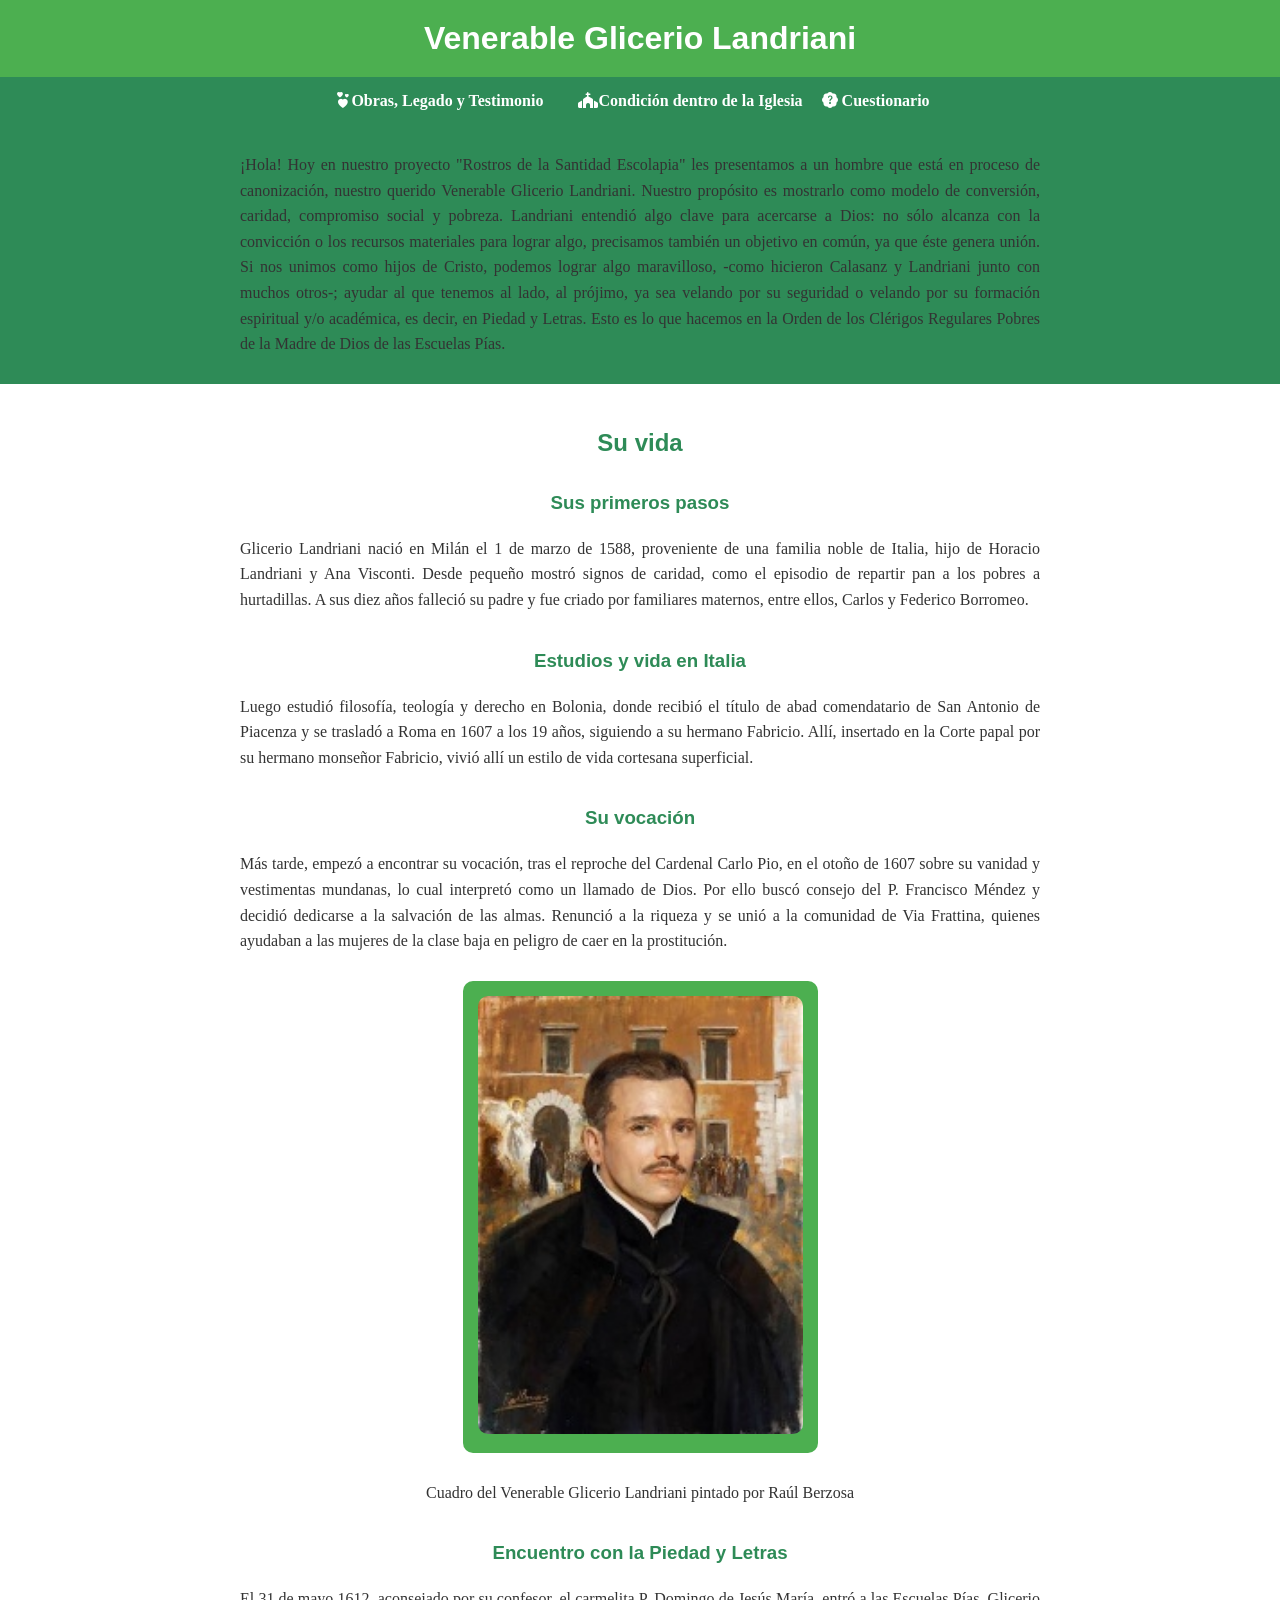
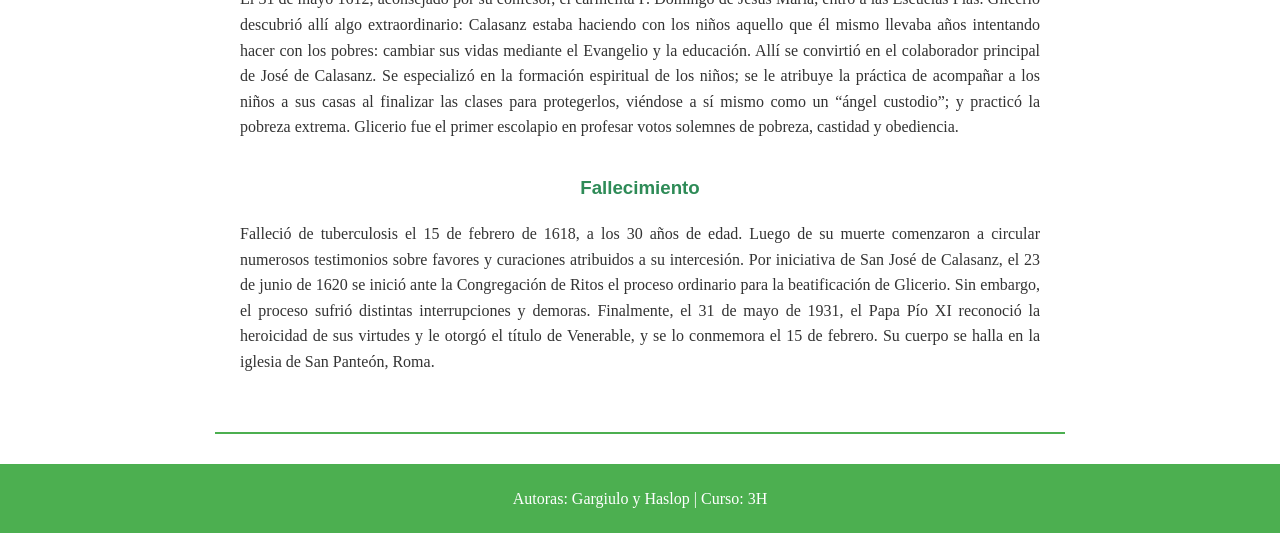
<file: index.html>
<!DOCTYPE html>
<html lang="en">
<head>
    <meta charset="UTF-8">
    <meta name="viewport" content="width=device-width, initial-scale=1.0">
    <link rel="stylesheet" href="https://cdn.jsdelivr.net/npm/bootstrap-icons@1.13.1/font/bootstrap-icons.min.css">
    <link rel="stylesheet" href="https://cdnjs.cloudflare.com/ajax/libs/font-awesome/6.5.1/css/all.min.css">
    <link rel="stylesheet" href="./CSS/estilos.css">
    
    <title>Venerable Glicerio Landriani</title>
</head>
<body>
    <header>
    <h1> Venerable Glicerio Landriani</h1>
    </header>
    <nav> 
        <ul> 
            <li><a href="./pages/obras.html"><i class="bi bi-hearts"></i></i>Obras, Legado y Testimonio</a> 
            <li><a href="./pages/condicion.html"><i class="fa-solid fa-church"></i></i>Condición dentro de la Iglesia</a>
            <a href="./pages/cuestionario.html">
            <i class="bi bi-patch-question-fill"></i> Cuestionario
    </a>
        </ul>
        </nav>
    <nav>
    <p> ¡Hola! Hoy en nuestro proyecto "Rostros de la Santidad Escolapia"
        les presentamos a un hombre que está en proceso de canonización, nuestro
        querido Venerable Glicerio Landriani. Nuestro propósito es mostrarlo como modelo de conversión, caridad, compromiso social y pobreza. Landriani entendió algo clave para acercarse a Dios: no sólo alcanza con la convicción o los recursos materiales para lograr algo, precisamos también un objetivo en común, ya que éste genera unión. Si nos unimos como hijos de Cristo, podemos lograr algo maravilloso, -como hicieron Calasanz y Landriani junto con muchos otros-; ayudar al que tenemos al lado, al prójimo, ya sea velando por su seguridad o velando por su formación espiritual y/o académica, es decir, en Piedad y Letras. Esto es lo que hacemos en la Orden de los Clérigos Regulares Pobres de la Madre de Dios de las Escuelas Pías.
    </p>
    </nav> 
    <main>
    <h2> Su vida </h2>
    <h3> Sus primeros pasos</h3>
    <p> Glicerio Landriani nació en Milán el 1 de marzo de 1588, proveniente de una familia noble de Italia, hijo de Horacio Landriani y Ana Visconti. Desde pequeño mostró signos de caridad, como el episodio de repartir pan a los pobres a hurtadillas. A sus diez años falleció su padre y fue criado por familiares maternos, entre ellos, Carlos y Federico Borromeo. </p>
    <h3> Estudios y vida en Italia </h3>
    <p> Luego estudió filosofía, teología y derecho en Bolonia, donde recibió el título de abad comendatario de San Antonio de Piacenza y se trasladó a Roma en 1607 a los 19 años, siguiendo a su hermano Fabricio. Allí, insertado en la Corte papal por su hermano monseñor Fabricio, vivió allí un estilo de vida cortesana superficial.
      </p>
      <h3> Su vocación </h3>
      <p> Más tarde, empezó a encontrar su vocación, tras el reproche del Cardenal Carlo Pio, en el otoño de 1607 sobre su vanidad y vestimentas mundanas, lo cual interpretó como un llamado de Dios. Por ello buscó consejo del P. Francisco Méndez y decidió dedicarse a la salvación de las almas. Renunció a la riqueza y se unió a la comunidad de Via Frattina, quienes ayudaban a las mujeres de la clase baja en peligro de caer en la prostitución. </p>
       <section>  <img src="./img/cuadro.jpg" alt="Venerable Glicerio Landriani"> </section>
       <p> Cuadro del Venerable Glicerio Landriani pintado por Raúl Berzosa </p>
      
      <h3> Encuentro con la Piedad y Letras </h3>
      <p> El 31 de mayo 1612, aconsejado por su confesor, el carmelita P. Domingo de Jesús María, entró a las Escuelas Pías. Glicerio descubrió allí algo extraordinario: Calasanz estaba haciendo con los niños aquello que él mismo llevaba años intentando hacer con los pobres: cambiar sus vidas mediante el Evangelio y la educación. Allí se convirtió en el colaborador principal de José de Calasanz. Se especializó en la formación espiritual de los niños; se le atribuye la práctica de acompañar a los niños a sus casas al finalizar las clases para protegerlos, viéndose a sí mismo como un “ángel custodio”; y practicó la pobreza extrema. Glicerio fue el primer escolapio en profesar votos solemnes de pobreza, castidad y obediencia. </p>
      <h3> Fallecimiento </h3>
     <p> Falleció de tuberculosis el 15 de febrero de 1618, a los 30 años de edad. Luego de su muerte comenzaron a circular numerosos testimonios sobre favores y curaciones atribuidos a su intercesión. Por iniciativa de San José de Calasanz, el 23 de junio de 1620 se inició ante la Congregación de Ritos el proceso ordinario para la beatificación de Glicerio. Sin embargo, el proceso sufrió distintas interrupciones y demoras. Finalmente, el 31 de mayo de 1931, el Papa Pío XI reconoció la heroicidad de sus virtudes y le otorgó el título de Venerable, y se lo conmemora el 15 de febrero. Su cuerpo se halla en la iglesia de San Panteón, Roma. </p>    
    </main>
    <hr>
    <footer> 
        <p>Autoras: Gargiulo y Haslop | Curso: 3H</p>
    </footer>
</body>
</html>
</file>
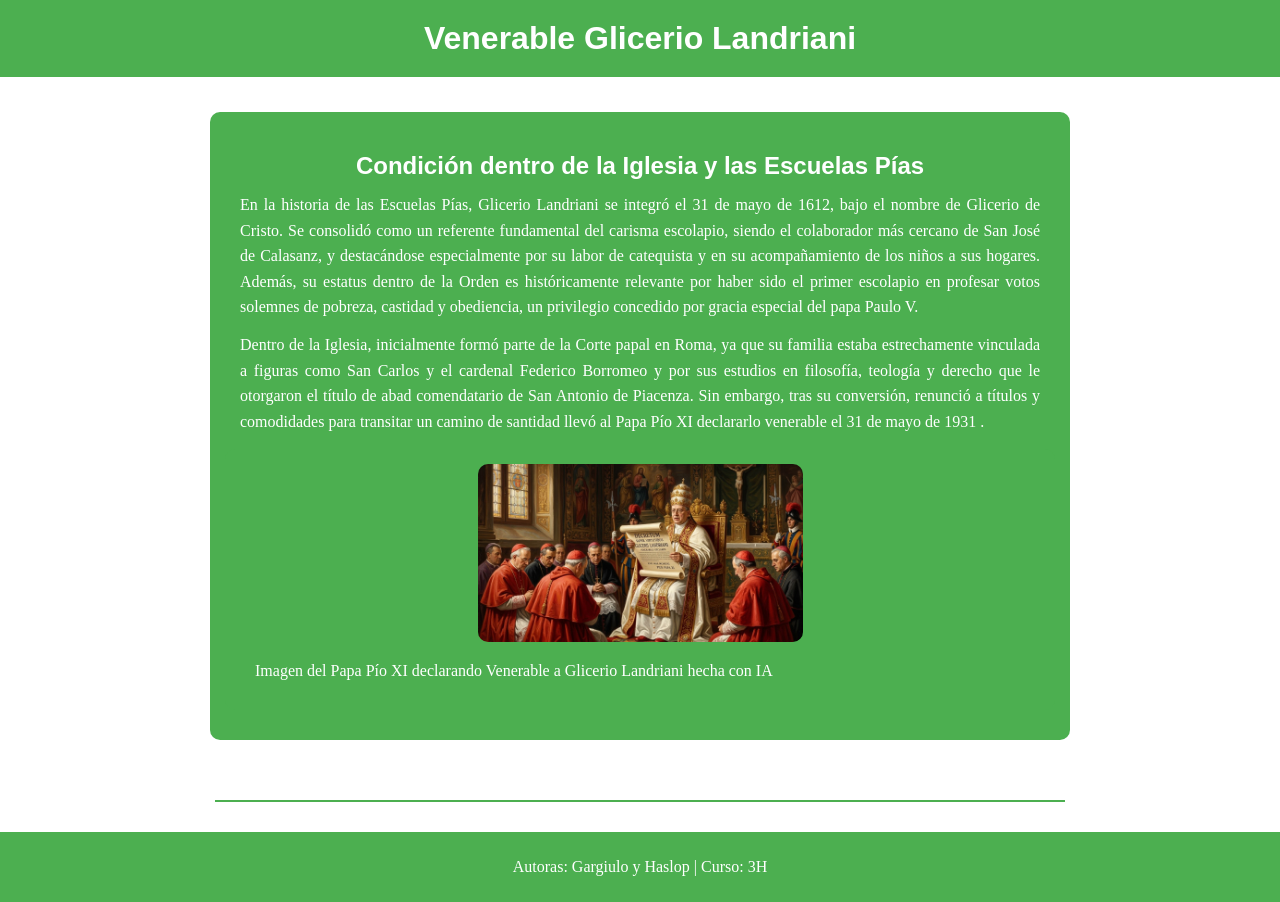
<file: pages/condicion.html>
<!DOCTYPE html>
<html lang="en">
<head>
    <meta charset="UTF-8">
    <meta name="viewport" content="width=device-width, initial-scale=1.0">
    <link rel="stylesheet" href="../CSS/estilos.css">
    <link rel="stylesheet" href="https://cdn.jsdelivr.net/npm/bootstrap-icons@1.13.1/font/bootstrap-icons.css">
    <link rel="stylesheet" href="https://cdnjs.cloudflare.com/ajax/libs/font-awesome/6.5.1/css/all.min.css">
    <title>Venerable Glicerio Landriani - Condición dentro de la Iglesia</title>
</head>
 <header>
        <h1>Venerable Glicerio Landriani</h1>
</header>
<body>
    <main>
        <section>
            <h2>Condición dentro de la Iglesia y las Escuelas Pías</h2>
    <p> En la historia de las Escuelas Pías, Glicerio Landriani se integró el 31 de mayo de 1612, bajo el nombre de Glicerio de Cristo. Se consolidó como un referente fundamental del carisma escolapio, siendo el colaborador más cercano de San José de Calasanz, y destacándose especialmente por su labor de catequista y en su acompañamiento de los niños a sus hogares. Además, su estatus dentro de la Orden es históricamente relevante por haber sido el primer escolapio en profesar votos solemnes de pobreza, castidad y obediencia, un privilegio concedido por gracia especial del papa Paulo V.  </p>
    <p>Dentro de la Iglesia, inicialmente formó parte de la Corte papal en Roma, ya que su familia estaba estrechamente vinculada a figuras como San Carlos y el cardenal Federico Borromeo y por sus estudios en filosofía, teología y derecho que le otorgaron el título de abad comendatario de San Antonio de Piacenza. Sin embargo, tras su conversión, renunció a títulos y comodidades para transitar un camino de santidad llevó al Papa Pío XI declararlo venerable el 31 de mayo de 1931 .
    </p>
        <section> <img src="../img/beatificacion.jpg">
            <p> Imagen del Papa Pío XI declarando Venerable a Glicerio Landriani hecha con IA </p>
        </section>
    </main>
    <hr>
        <footer> 
            <p>Autoras: Gargiulo y Haslop | Curso: 3H</p>
        </footer>
</body>
</html>
</file>
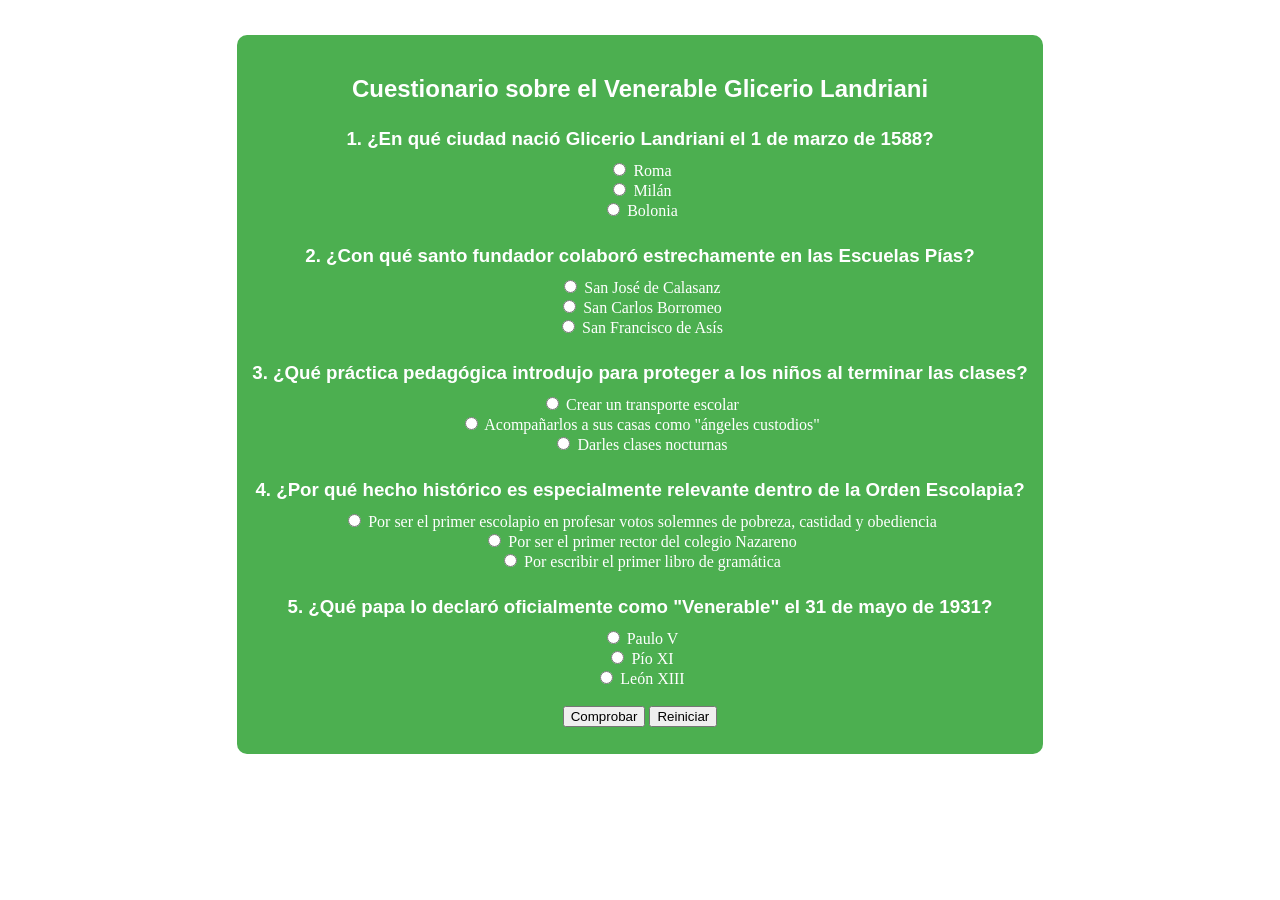
<file: pages/cuestionario.html>
<!DOCTYPE html>
<html lang="en">
<head>
    <meta charset="UTF-8">
    <meta name="viewport" content="width=device-width, initial-scale=1.0">
    <link rel="stylesheet" href="../CSS/estilos.css">
    <title>Cuestionario</title>
</head>
<body>
    <main>
    <section class="trivia-glicerio">
    <h2>Cuestionario sobre el Venerable Glicerio Landriani</h2>

        <h3>1. ¿En qué ciudad nació Glicerio Landriani el 1 de marzo de 1588?</h3>
            <input type="radio" name="p1" value="a"> Roma<br>
            <input type="radio" name="p1" value="b"> Milán<br>
            <input type="radio" name="p1" value="c"> Bolonia<br>

        <h3>2. ¿Con qué santo fundador colaboró estrechamente en las Escuelas Pías?</h3>
            <input type="radio" name="p2" value="a"> San José de Calasanz<br>
            <input type="radio" name="p2" value="b"> San Carlos Borromeo<br>
            <input type="radio" name="p2" value="c"> San Francisco de Asís<br>

        <h3>3. ¿Qué práctica pedagógica introdujo para proteger a los niños al terminar las clases?</h3>
            <input type="radio" name="p3" value="a"> Crear un transporte escolar<br>
            <input type="radio" name="p3" value="b"> Acompañarlos a sus casas como "ángeles custodios"<br>
            <input type="radio" name="p3" value="c"> Darles clases nocturnas<br>

        <h3>4. ¿Por qué hecho histórico es especialmente relevante dentro de la Orden Escolapia?</h3>
            <input type="radio" name="p4" value="a"> Por ser el primer escolapio en profesar votos solemnes de pobreza, castidad y obediencia<br>
            <input type="radio" name="p4" value="b"> Por ser el primer rector del colegio Nazareno<br>
            <input type="radio" name="p4" value="c"> Por escribir el primer libro de gramática<br>

        <h3>5. ¿Qué papa lo declaró oficialmente como "Venerable" el 31 de mayo de 1931?</h3>
            <input type="radio" name="p5" value="a"> Paulo V<br>
            <input type="radio" name="p5" value="b"> Pío XI<br>
            <input type="radio" name="p5" value="c"> León XIII<br>

        <br>
    <button id="comprobar" type="button">Comprobar</button>
    <button id="reiniciar" type="button">Reiniciar</button>

    <p id="resultado"></p>
    </section>
    <script src="../JS/script.js"></script>
    </main>   
</body>
</html>
</file>
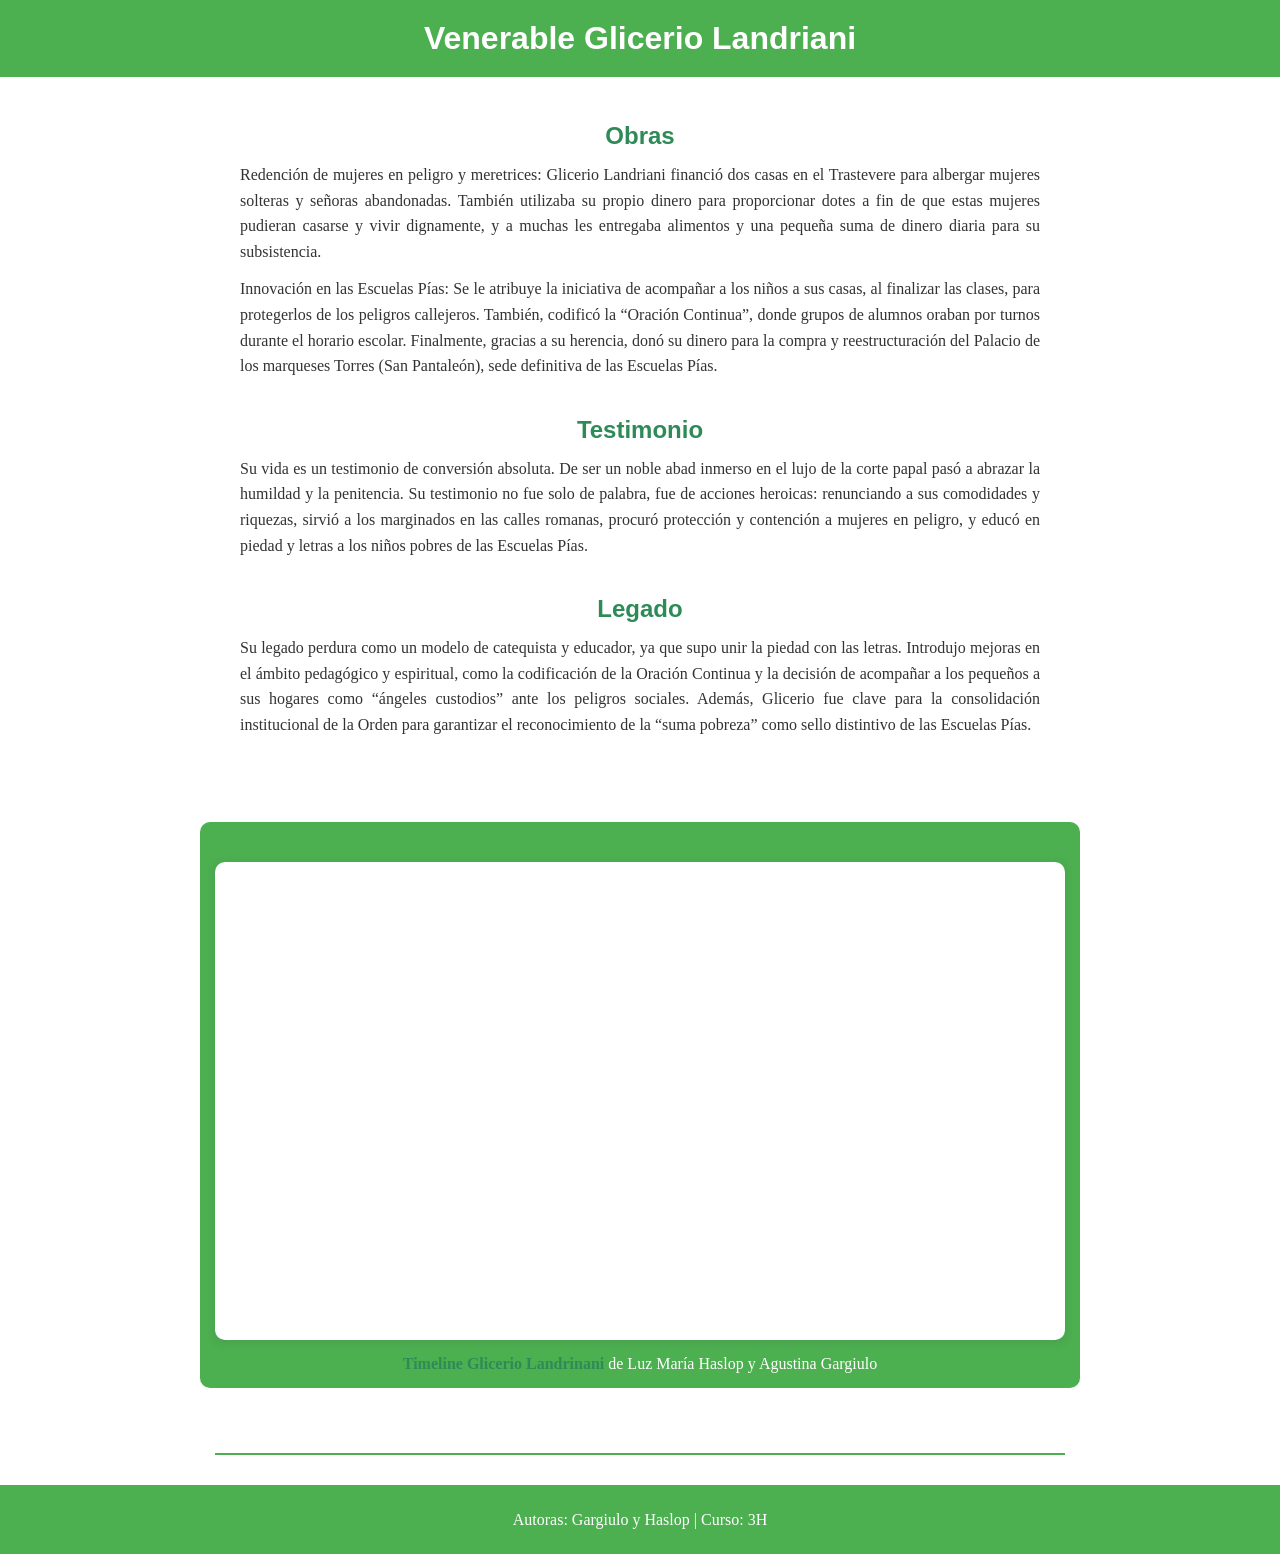
<file: pages/obras.html>
<!DOCTYPE html>
<html lang="en">
<head>
    <meta charset="UTF-8">
    <meta name="viewport" content="width=device-width, initial-scale=1.0">
    <link rel="stylesheet" href="../CSS/estilos.css">
     <link rel="stylesheet" href="https://cdn.jsdelivr.net/npm/bootstrap-icons@1.13.1/font/bootstrap-icons.min.css">
     <link rel="stylesheet" href="https://cdnjs.cloudflare.com/ajax/libs/font-awesome/6.5.1/css/all.min.css">
    <title>Venerable Glicerio Landriani - Obras, Testimonio y Legado</title>
</head>
<header>
        <h1>Venerable Glicerio Landriani</h1>
</header>
<body>
    <main>
        <article>
             <h2> Obras </h2>
                <p> Redención de mujeres en peligro y meretrices: Glicerio Landriani financió dos casas en el Trastevere para albergar mujeres solteras y señoras abandonadas. También utilizaba su propio dinero para proporcionar dotes a fin de que estas mujeres pudieran casarse y vivir dignamente, y a muchas les entregaba alimentos y una pequeña suma de dinero diaria para su subsistencia.    
                </p>
                <p>Innovación en las Escuelas Pías: Se le atribuye la iniciativa de acompañar a los niños a sus casas, al finalizar las clases, para protegerlos de los peligros callejeros. También, codificó la “Oración Continua”, donde grupos de alumnos oraban por turnos durante el horario escolar. Finalmente, gracias a su herencia, donó su dinero para la compra y reestructuración del Palacio de los marqueses Torres (San Pantaleón), sede definitiva de las Escuelas Pías. </p>
        </article>
        <article>
            <h2> Testimonio </h2> 
                <p>Su vida es un testimonio de conversión absoluta. De ser un noble abad inmerso en el lujo de la corte papal pasó a abrazar la humildad y la penitencia. Su testimonio no fue solo de palabra, fue de acciones heroicas: renunciando a sus comodidades y riquezas, sirvió a los marginados en las calles romanas, procuró protección y contención a mujeres en peligro, y educó en piedad y letras a los niños pobres de las Escuelas Pías.</p>
        </article>
        <article>
            <h2> Legado </h2> 
                <p>Su legado perdura como un modelo de catequista y educador, ya que supo unir la piedad con las letras. Introdujo mejoras en el ámbito pedagógico y espiritual, como la codificación de la Oración Continua y la decisión de acompañar a los pequeños a sus hogares como “ángeles custodios” ante los peligros sociales. Además, Glicerio fue clave para la consolidación institucional de la Orden para garantizar el reconocimiento de la “suma pobreza” como sello distintivo de las Escuelas Pías.</p>
        </article>
    <hr>
        <section class="cuadro-canva">
            <div style="position: relative; width: 100%; height: 0; padding-top: 56.2500%;
 padding-bottom: 0; box-shadow: 0 2px 8px 0 rgba(63,69,81,0.16); margin-top: 1.6em; margin-bottom: 0.9em; overflow: hidden;
 border-radius: 8px; will-change: transform;">
            <iframe loading="lazy" style="position: absolute; width: 100%; height: 100%; top: 0; left: 0; border: none; padding: 0;margin: 0;"
    src="https://www.canva.com/design/DAHW-nEaBDQ/jSEF9FyCrlTbmxNUM5xrpQ/view?embed" allowfullscreen="allowfullscreen" allow="fullscreen">
            </iframe>
            </div>
            <a href="https:&#x2F;&#x2F;www.canva.com&#x2F;design&#x2F;DAHW-nEaBDQ&#x2F;jSEF9FyCrlTbmxNUM5xrpQ&#x2F;view?utm_content=DAHW-nEaBDQ&amp;utm_campaign=designshare&amp;utm_medium=embeds&amp;utm_source=link" target="_blank" rel="noopener">Timeline Glicerio Landrinani</a> de Luz María Haslop y Agustina Gargiulo 
        </section>
    </main>  
<hr>       
<footer> 
        <p>Autoras: Gargiulo y Haslop | Curso: 3H</p>
</footer>

</body>
</html>
</file>
<file: CSS/estilos.css>
body {
    text-align: center; 
    font-family: 'Times New Roman', Times, serif; 
    background-color: #ffffff; 
    margin: 0; 
    padding: 0; 
}
header {
    background-color: #4caf50; 
    padding: 10px; 
    text-align: center; 
    text-decoration-color: #4caf50; 
    color: #ffffff;
    font-family: 'Times New Roman', Times, serif;
}
h1 {
    font-family: 'Trebuchet MS', 'Lucida Sans Unicode', 'Lucida Grande', 'Lucida Sans', Arial, sans-serif; 
    margin: 10px 0; 
}
h2, h3 {
    font-family: 'Trebuchet MS', 'Lucida Sans Unicode', Arial, sans-serif; 
    color: #2e8b57; 
    margin-top: 25px;
    margin-bottom: 10px;
}
p {
    line-height: 1.6;
    color: #333333; 
    max-width: 800px; 
    margin: 12px auto; 
    padding: 0 15px; 
    text-align: justify;
}
nav {
    background-color:#2e8b57; 
    padding: 15px; 
    text-align: center; 
    font-family: 'Times New Roman', Times, serif; 
}

nav ul {
    list-style-type: none; 
    margin: 0; 
    padding: 0;
}
nav ul li {
    display: inline-block; 
    margin: 0 10px; 
}
nav a, nav b {
    color: #ffffff;
    text-decoration: none; 
    font-weight: bold; 
    margin-right: 15px; 
}
nav a:hover {
    background-color: #4caf50; 
    border-radius: 4px;
}
main {
    display: flex; 
    flex-direction: column;
    align-items: center;
    padding: 20px; 
}
section {
    background-color: #4caf50; 
    padding: 15px; 
    border-radius: 10px; 
    margin: 15px auto; 
    max-width: 850px; 
    color: #ffffff;
}
section p, section h2, section h3 {
    color: #ffffff;
}
section img {
    width: 325px; 
    max-width: 100%; 
    border-radius: 10px; 
}
hr {
    border: 0;
    height: 2px;
    background-color: #4caf50; 
    margin: 25px auto;
    max-width: 850px;
}
iframe {
    width: 100%; 
    height: 500px; 
    border: dotted 3px #2e8b57; 
    border-radius: 10px;
    background-color: #ffffff; 
}
.cuadro-canva {
    width: 100%; 
    max-width: 850px; 
    margin: 20px auto; 
}
a {
    color: #2e8b57;
    text-decoration: none;
    font-weight: bold;
}
a:hover {
    text-decoration: underline;
}
.card {
    width: 300px;
    margin: 30px 15px;
    padding: 20px;
    border: dotted 10px rgb(0, 0, 0);
    border-radius: 10px;
    background-color: #4caf50;
    display: inline-block;
    vertical-align: top;
    font-family: Georgia, 'Times New Roman', Times, serif;
}
.card img {
    width: 100%;
    border-radius: 10px;
}
footer {
    background-color: #4caf50;  
    padding: 10px; 
    margin-top: 30px;  
}
footer p {
    color: #ffffff;
    text-align: center;
    
}
</file>
